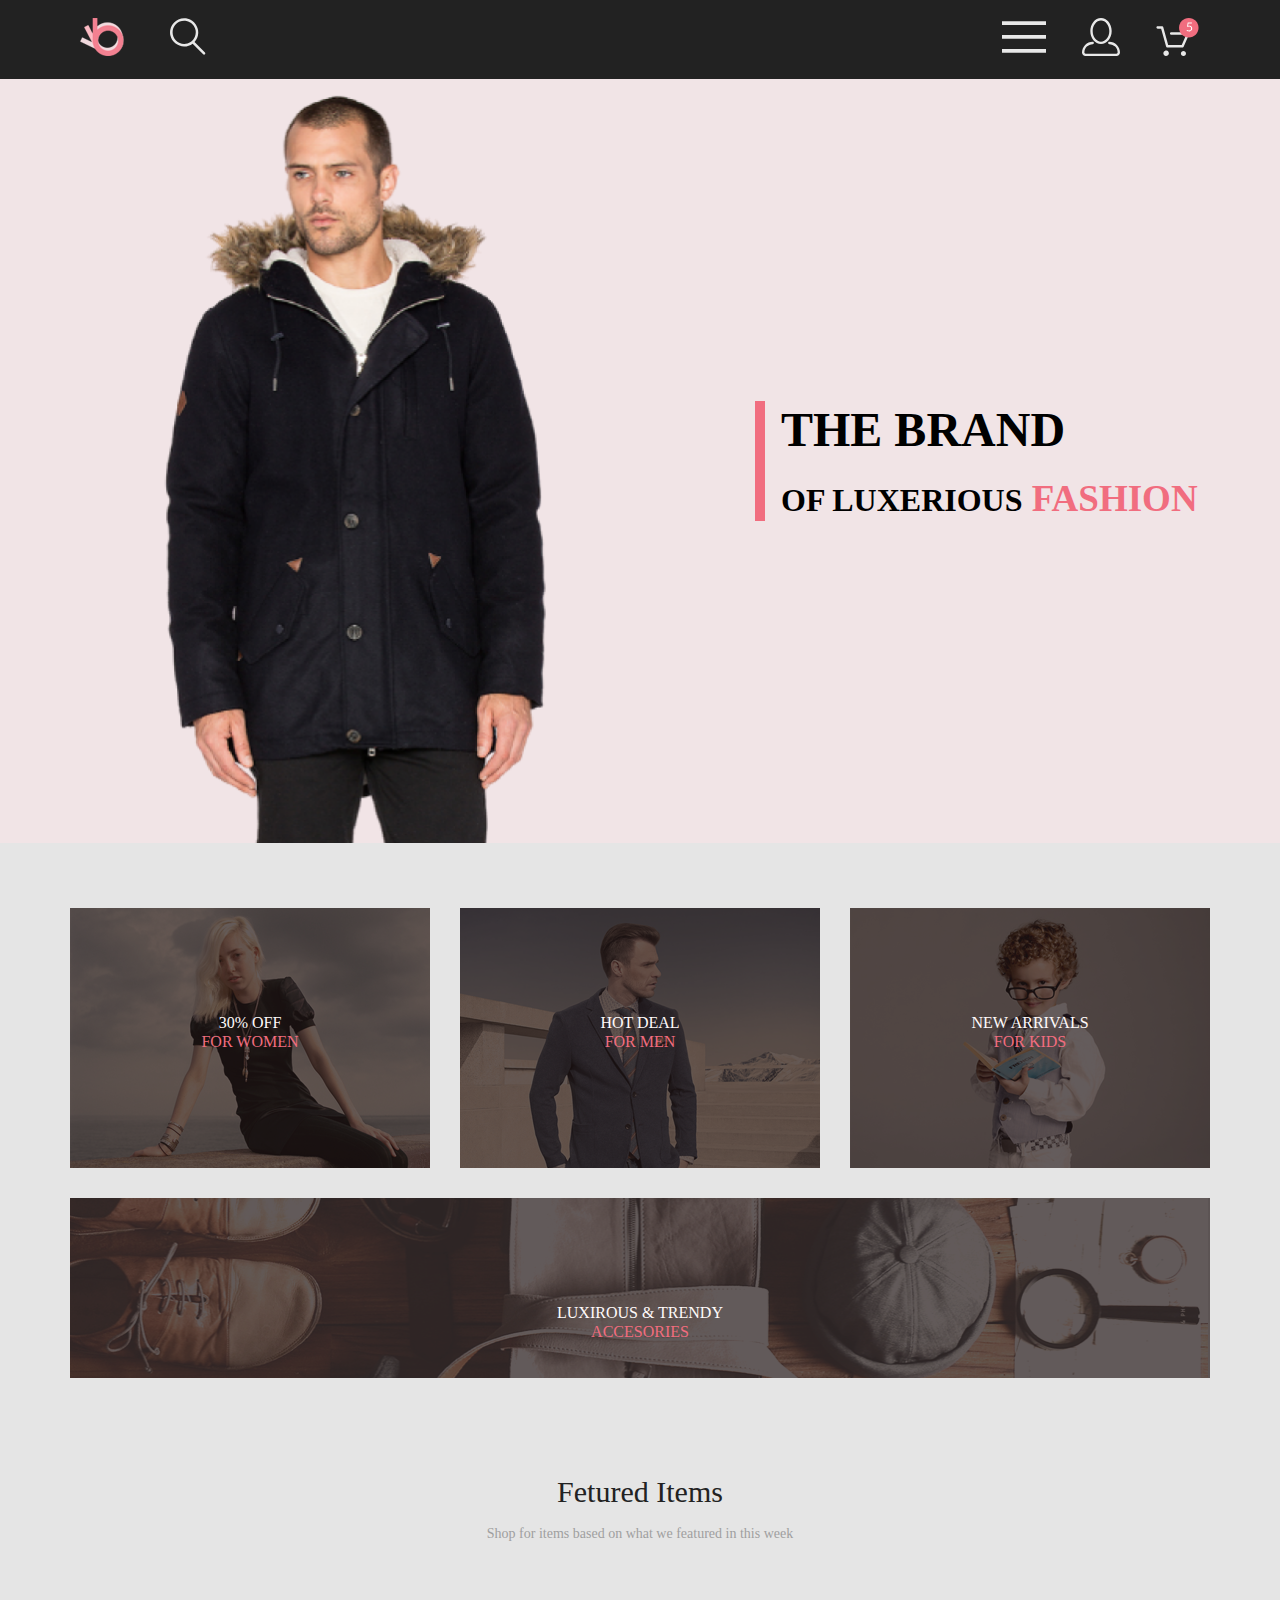
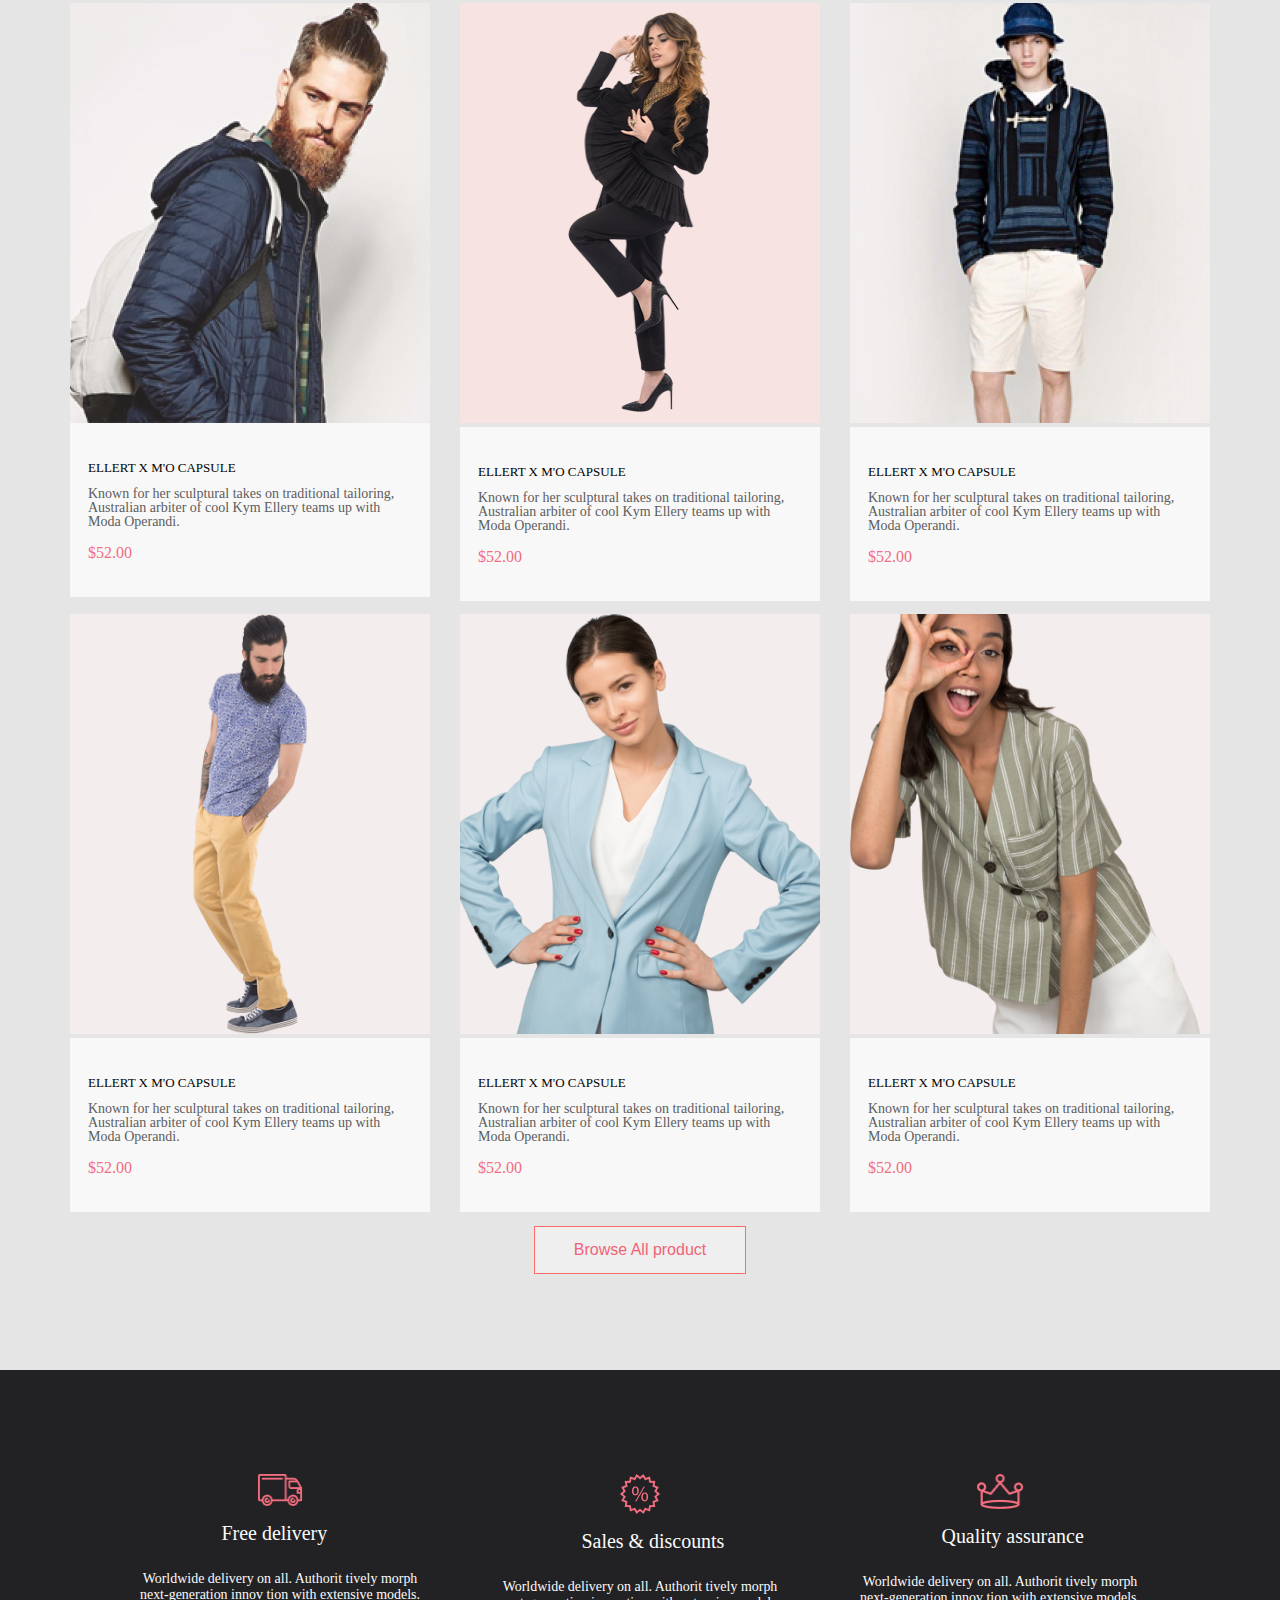
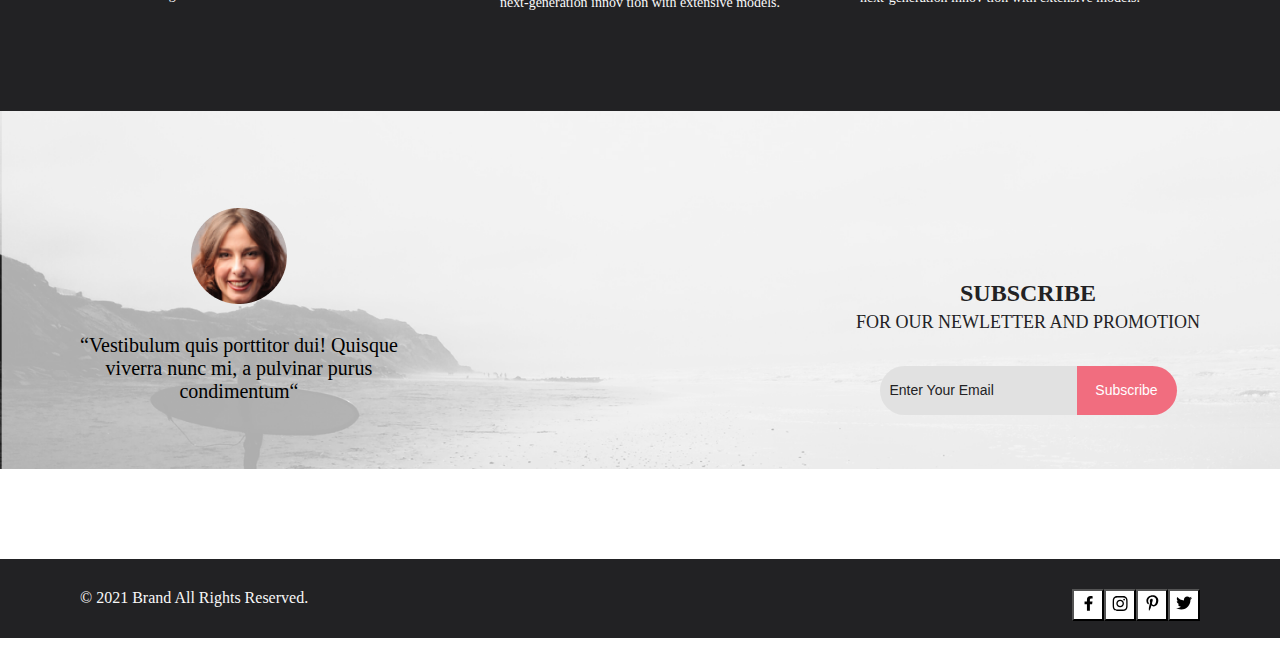
<file: index.html>
<!DOCTYPE html>
<html lang="en">

<head>
    <meta charset="UTF-8">
    <meta http-equiv="X-UA-Compatible" content="IE=edge">
    <meta name="viewport" content="width=device-width, initial-scale=1.0">
    <title>Shop</title>
    <link rel="preconnect" href="https://fonts.gstatic.com">
    <link href="https://fonts.googleapis.com/css2?family=Lato:wght@300;400;700;900&display=swap" rel="stylesheet">
    <link rel="stylesheet" href="style.css">

</head>

<body>
    <header>
        <div class="container">
            <div class="header_wrap">
                <div class="header_leftside">
                    <a class="top_logo" href="index.html"><img src="images/logo.svg" width="44" height="38"
                            alt=" logo"></a>
                    <div class="">
                        <a href="catalog.html"><img src="images/zoom_logo.svg" width="44" height="38" alt=" logo"></a>
                    </div>
                </div>
                <div class="header_rightside">
                    <div class="rightlogos">
                        <a href="catalog.html"><img src="images/Burger_logo.svg" width="44" height="38" alt=" logo"></a>
                    </div>
                    <div class="rightlogos">
                        <a href="Registration.html"><img src="images/shoulder_logo.svg" width="44" height="38"
                                alt=" logo"></a>
                    </div>
                    <div class="rightlogos">
                        <a href="cart.html"><img src="images/cart.svg" width="44" height="38" alt=" logo"></a>
                    </div>
                </div>
            </div>
        </div>
    </header>
    <section class="top">
        <div class="top_wrapper">
            <div class="text_wrapper">
                <h1 class="top_text">THE BRAND</h1><br>
                <h1 class="top_text_small">OF LUXERIOUS<span class="top_text_decor">&nbsp;FASHION</span></h1>
            </div>
            <div class="container_on_hover">
                <nav class="on_hover">
                    <img class="cross_posit" src="images/cross.svg" alt="close window"><br><br>
                    <div class="first_line">
                        <label class="menu_list">MENU</label>
                    </div>
                    <ul>
                        <li class="submenu_on_hover">MAN</li>
                        <p class="text_submenu"><a href=#>Accessories</a></p>
                        <p class="text_submenu"><a href=#>Bags</a></p>
                        <p class="text_submenu"><a href=#>Denim</a></p>
                        <p class="text_submenu"><a href=#>T-Shirts</a></p>

                    </ul>
                    <ul>
                        <li class="submenu_on_hover">WOMAN</li>
                        <p class="text_submenu"><a href=#>Accessories</a></p>
                        <p class="text_submenu"><a href=#>Jackets & Coats</a></p>
                        <p class="text_submenu"><a href=#>Polos</a></p>
                        <p class="text_submenu"><a href=#>T-Shirts</a></p>
                        <p class="text_submenu"><a href=#>Shirts</a></p>
                    </ul>
                    <ul>
                        <li class="submenu_on_hover">KIDS</li>
                        <p class="text_submenu"><a href=#>Accessories</a></p>
                        <p class="text_submenu"><a href=#>Jackets & Coats</a></p>
                        <p class="text_submenu"><a href=#>Polos</a></p>
                        <p class="text_submenu"><a href=#>T-Shirts</a></p>
                        <p class="text_submenu"><a href=#>Shirts</a></p>
                        <p class="text_submenu"><a href=#>Bags</a></p>
                    </ul>
                </nav>
            </div>

        </div>
    </section>
    <section class="deals">
        <div class="deals_wrap">
            <div class="block">
                <div class="woman">
                    <a class="links" href="catalog.html">
                        <h3 class="text_sale_woman">30% OFF<br><span class="text_sale_woman2">FOR WOMEN</span></h3>
                    </a>
                </div>
                <div class="man">
                    <a class="links" href="catalog.html">
                        <h3 class="text_sale_man">HOT DEAL<br><span class="text_sale_man2">FOR MEN</span></h3>
                    </a>
                </div>
                <div class="kids">
                    <a class="links" href="catalog.html">
                        <h3 class="text_sale_kids">NEW ARRIVALS<br><span class="text_sale_kids2">FOR KIDS</span></h3>
                    </a>
                </div>
            </div>
            <div class="acsessories">
                <a class="links" href="catalog.html">
                    <h3 class="text_sale_acsessories">LUXIROUS & TRENDY<br><span
                            class="text_sale_acsessories2">ACCESORIES</span></h3>
                </a>
            </div>
        </div>

    </section>
    <main class="product">
        <div class="product_wrapper">
            <a class="link_items" href="product.html">
                <h2 class="text_items">Fetured Items<br><span class="text_items_smaller">Shop for items based on what we
                        featured in this week</span></h2>
            </a>
            <div class="cards_conteiner">
                <article class="card">
                    <a href="cart.html">
                        <div class="card_picture"><img class="first" src="images/cards/card1.png" alt="card 1">
                            <img hidden class="second" src="images/cards/Hover.svg" width="360" height="420"
                                alt="add to cart">
                    </a>
            </div>
            <div class="card_text">
                <a class="link_goods" href="#">
                    <h2 class="name">ELLERT X M'O CAPSULE</h2>
                </a>
                <p class="descrip">Known for her sculptural takes on traditional tailoring, Australian
                    arbiter
                    of cool Kym Ellery teams up with Moda Operandi.</p>
                <h2 class="price">$52.00</h2>
            </div>
            </article>

            <article class="card">
                <a href="cart.html">
                    <div class="card_picture"><img class="first" src="images/cards/card2.png" alt="card 1">
                        <img hidden class="second" src="images/cards/Hover.svg" width="360" height="420"
                            alt="add to cart">
                </a>

                <div class="card_text">
                    <a class="link_goods" href="#">
                        <h2 class="name">ELLERT X M'O CAPSULE</h2>
                    </a>
                    <p class="descrip">Known for her sculptural takes on traditional tailoring, Australian arbiter
                        of cool Kym Ellery teams up with Moda Operandi.</p>
                    <h2 class="price">$52.00</h2>
                </div>
            </article>
            <article class="card">
                <a href="cart.html">
                    <div class="card_picture"><img class="first" src="images/cards/card3.png" alt="card 1">
                        <img hidden class="second" src="images/cards/Hover.svg" width="360" height="420"
                            alt="add to cart">
                </a>
                <div class="card_text">
                    <a class="link_goods" href="#">
                        <h2 class="name">ELLERT X M'O CAPSULE</h2>
                    </a>
                    <p class="descrip">Known for her sculptural takes on traditional tailoring, Australian arbiter
                        of cool Kym Ellery teams up with Moda Operandi.</p>
                    <h2 class="price">$52.00</h2>
                </div>
            </article>
            <article class="card">
                <a href="cart.html">
                    <div class="card_picture"><img class="first" src="images/cards/card4.png" alt="card 1">
                        <img hidden class="second" src="images/cards/Hover.svg" width="360" height="420"
                            alt="add to cart">
                </a>
                <div class="card_text">
                    <a class="link_goods" href="#">
                        <h2 class="name">ELLERT X M'O CAPSULE</h2>
                    </a>
                    <p class="descrip">Known for her sculptural takes on traditional tailoring, Australian arbiter
                        of cool Kym Ellery teams up with Moda Operandi.</p>
                    <h2 class="price">$52.00</h2>
                </div>
            </article>
            <article class="card">
                <a href="cart.html">
                    <div class="card_picture"><img class="first" src="images/cards/card5.png" alt="card 1">
                        <img hidden class="second" src="images/cards/Hover.svg" width="360" height="420"
                            alt="add to cart">
                </a>
                <div class="card_text">
                    <a class="link_goods" href="#">
                        <h2 class="name">ELLERT X M'O CAPSULE</h2>
                    </a>
                    <p class="descrip">Known for her sculptural takes on traditional tailoring, Australian arbiter
                        of cool Kym Ellery teams up with Moda Operandi.</p>
                    <h2 class="price">$52.00</h2>
                </div>
            </article>
            <article class="card">
                <a href="cart.html">
                    <div class="card_picture"><img class="first" src="images/cards/card6.png" alt="card 1">
                        <img hidden class="second" src="images/cards/Hover.svg" width="360" height="420"
                            alt="add to cart">
                </a>
                <div class="card_text">
                    <a class="link_goods" href="#">
                        <h2 class="name">ELLERT X M'O CAPSULE</h2>
                    </a>
                    <p class="descrip">Known for her sculptural takes on traditional tailoring, Australian arbiter
                        of cool Kym Ellery teams up with Moda Operandi.</p>
                    <h2 class="price">$52.00</h2>
                </div>
            </article>
        </div>
        </div>
        <a class="link_moregoods" href="#">
            <p class="button_position">
                <button class="browse">Browse All product</button>
            </p>
        </a>
        </div>
    </main>
    <footer>
        <section class="advantages">
            <div class="advantages_wrapper">
                <img class="advantages_img" src="images/footer/delivery.png" alt="delivery" width="45" height="32">
                <h3 class="advantages_header">Free delivery</h3>
                <p class="advantages_text">Worldwide delivery on all. Authorit tively morph<br> next-generation innov
                    tion
                    with extensive models.</p>
            </div>
            <div class="advantages_wrapper">
                <img class="advantages_img" src="images/footer/discounts.png" alt="discounts" width="40" height="40">
                <h3 class="advantages_header">Sales & discounts</h3>
                <p class="advantages_text">Worldwide delivery on all. Authorit tively morph<br> next-generation innov
                    tion with extensive models.</p>
            </div>
            <div class="advantages_wrapper">
                <img class="advantages_img" src="images/footer/quality.png" alt="quality" width="47" height="35">
                <h3 class="advantages_header">Quality assurance</h3>
                <p class="advantages_text">Worldwide delivery on all. Authorit tively morph<br> next-generation innov
                    tion
                    with extensive models.</p>
            </div>
        </section>
        <section class="contacts">
            <div class="container">
                <div class="section_container">
                    <div class="contacts_container">
                        <img class="about_us" src="images/footer/image_form.png" alt="face">
                        <p class="text_about">“Vestibulum quis porttitor dui! Quisque<br> viverra nunc mi, a pulvinar
                            purus<br>
                            condimentum“
                        </p>
                    </div>
                    <div class="subscribe_container">
                        <h1 class="text_subscribe">SUBSCRIBE<br>
                            <span class="text_ed">FOR OUR NEWLETTER AND PROMOTION</span>
                        </h1>
                        <div class="subscribe_style">
                            <input class="enter_email" placeholder="Enter Your Email" type="email">
                            <button class="subscribe">Subscribe</button>
                        </div>
                        </form>
                    </div>
                </div>
            </div>
        </section>
        <section class="footer_bottom">
            <div class="container">
                <h3 class="copywrite">
                    &copy; 2021 Brand All Rights Reserved.
                </h3>
                <div class="socials">
                    <button class="btn_socials"><a href="#"><svg class="facebook" width="9" height="15"
                                viewBox="0 0 9 15" fill="black" xmlns="http://www.w3.org/2000/svg">
                                <path
                                    d="M8.08836 8.28L8.50686 5.61602H5.89022V3.88729C5.89022 3.15847 6.25574 2.44806 7.42765 2.44806H8.61722V0.179975C8.61722 0.179975 7.53772 0 6.50561 0C4.35073 0 2.9422 1.27593 2.9422 3.5857V5.61602H0.546875V8.28H2.9422V14.72H5.89022V8.28H8.08836Z" />
                            </svg></a></button>
                    <button class="btn_socials"><a href="#"><svg class="insta" width="16" height="15"
                                viewBox="0 0 16 15" fill="black" xmlns="http://www.w3.org/2000/svg">
                                <path
                                    d="M8.13897 3.68159C6.02383 3.68159 4.31774 5.38491 4.31774 7.49663C4.31774 9.60835 6.02383 11.3117 8.13897 11.3117C10.2541 11.3117 11.9602 9.60835 11.9602 7.49663C11.9602 5.38491 10.2541 3.68159 8.13897 3.68159ZM8.13897 9.9769C6.77211 9.9769 5.65467 8.8646 5.65467 7.49663C5.65467 6.12866 6.76878 5.01636 8.13897 5.01636C9.50915 5.01636 10.6233 6.12866 10.6233 7.49663C10.6233 8.8646 9.50583 9.9769 8.13897 9.9769ZM13.0078 3.52554C13.0078 4.02026 12.6087 4.41538 12.1165 4.41538C11.621 4.41538 11.2252 4.01694 11.2252 3.52554C11.2252 3.03413 11.6243 2.63569 12.1165 2.63569C12.6087 2.63569 13.0078 3.03413 13.0078 3.52554ZM15.5386 4.42866C15.4821 3.23667 15.2094 2.18081 14.3347 1.31089C13.4634 0.440967 12.4058 0.168701 11.2119 0.108936C9.9814 0.039209 6.29321 0.039209 5.0627 0.108936C3.8721 0.165381 2.81453 0.437646 1.93987 1.30757C1.06522 2.17749 0.795836 3.23335 0.735973 4.42534C0.666134 5.65386 0.666134 9.33608 0.735973 10.5646C0.79251 11.7566 1.06522 12.8124 1.93987 13.6824C2.81453 14.5523 3.86878 14.8246 5.0627 14.8843C6.29321 14.9541 9.9814 14.9541 11.2119 14.8843C12.4058 14.8279 13.4634 14.5556 14.3347 13.6824C15.2061 12.8124 15.4788 11.7566 15.5386 10.5646C15.6085 9.33608 15.6085 5.65718 15.5386 4.42866ZM13.949 11.8828C13.6895 12.5335 13.1874 13.0349 12.5322 13.2972C11.5511 13.6857 9.22314 13.596 8.13897 13.596C7.05479 13.596 4.72348 13.6824 3.74573 13.2972C3.09389 13.0382 2.59171 12.5369 2.32898 11.8828C1.93987 10.9033 2.02967 8.57905 2.02967 7.49663C2.02967 6.41421 1.9432 4.08667 2.32898 3.1105C2.58838 2.45972 3.09056 1.95835 3.74573 1.69604C4.7268 1.30757 7.05479 1.39722 8.13897 1.39722C9.22314 1.39722 11.5545 1.31089 12.5322 1.69604C13.184 1.95503 13.6862 2.4564 13.949 3.1105C14.3381 4.08999 14.2483 6.41421 14.2483 7.49663C14.2483 8.57905 14.3381 10.9066 13.949 11.8828Z" />
                            </svg></a></button>
                    <button class="btn_socials"><a href="#"><svg class="pint" width="13" height="16" viewBox="0 0 13 16"
                                fill="black" xmlns="http://www.w3.org/2000/svg">
                                <path
                                    d="M6.74008 0.203125C3.55539 0.203125 0.407959 2.34063 0.407959 5.8C0.407959 8 1.63713 9.25 2.38209 9.25C2.68938 9.25 2.86631 8.3875 2.86631 8.14375C2.86631 7.85313 2.13067 7.23438 2.13067 6.025C2.13067 3.5125 4.0303 1.73125 6.48865 1.73125C8.60246 1.73125 10.1669 2.94062 10.1669 5.1625C10.1669 6.82187 9.50572 9.93437 7.36398 9.93437C6.59109 9.93437 5.92994 9.37187 5.92994 8.56563C5.92994 7.38438 6.74939 6.24062 6.74939 5.02187C6.74939 2.95312 3.83475 3.32812 3.83475 5.82812C3.83475 6.35313 3.89994 6.93437 4.13273 7.4125C3.70439 9.26875 2.82906 12.0344 2.82906 13.9469C2.82906 14.5375 2.91287 15.1188 2.96874 15.7094C3.07428 15.8281 3.02151 15.8156 3.18292 15.7563C4.74732 13.6 4.69145 13.1781 5.39916 10.3562C5.78095 11.0875 6.76801 11.4812 7.55022 11.4812C10.8466 11.4812 12.3272 8.24688 12.3272 5.33125C12.3272 2.22813 9.66403 0.203125 6.74008 0.203125Z" />
                            </svg>
                        </a></button>
                    <button class="btn_socials"> <a href="#"><svg class="twit" width="17" height="14"
                                viewBox="0 0 17 14" fill="black" xmlns="http://www.w3.org/2000/svg">
                                <path
                                    d="M14.4179 3.74107C14.428 3.88319 14.428 4.02535 14.428 4.16747C14.428 8.50247 11.1507 13.4974 5.16084 13.4974C3.31546 13.4974 1.6012 12.9593 0.15918 12.0253C0.421373 12.0558 0.673447 12.0659 0.945728 12.0659C2.46839 12.0659 3.87008 11.5482 4.98941 10.6649C3.55748 10.6345 2.35748 9.69032 1.94403 8.39081C2.14573 8.42125 2.34739 8.44156 2.55918 8.44156C2.8516 8.44156 3.14406 8.40094 3.41631 8.32991C1.92388 8.02531 0.804528 6.70553 0.804528 5.11163V5.07103C1.23812 5.31469 1.74236 5.46697 2.27678 5.48725C1.39947 4.89841 0.824704 3.89335 0.824704 2.75628C0.824704 2.14716 0.986018 1.58878 1.26839 1.10147C2.87175 3.09131 5.28183 4.39078 7.98431 4.53294C7.9339 4.28928 7.90364 4.0355 7.90364 3.78169C7.90364 1.97457 9.35574 0.502502 11.1608 0.502502C12.0986 0.502502 12.9456 0.89844 13.5406 1.53803C14.2767 1.39591 14.9826 1.12178 15.6078 0.746159C15.3658 1.5076 14.8515 2.14719 14.1759 2.55325C14.8313 2.48222 15.4666 2.29944 16.0515 2.04566C15.6079 2.69538 15.0532 3.27403 14.4179 3.74107Z" />
                            </svg></a></button>
                </div>
            </div>

        </section>
    </footer>
</body>

</html>
</file>
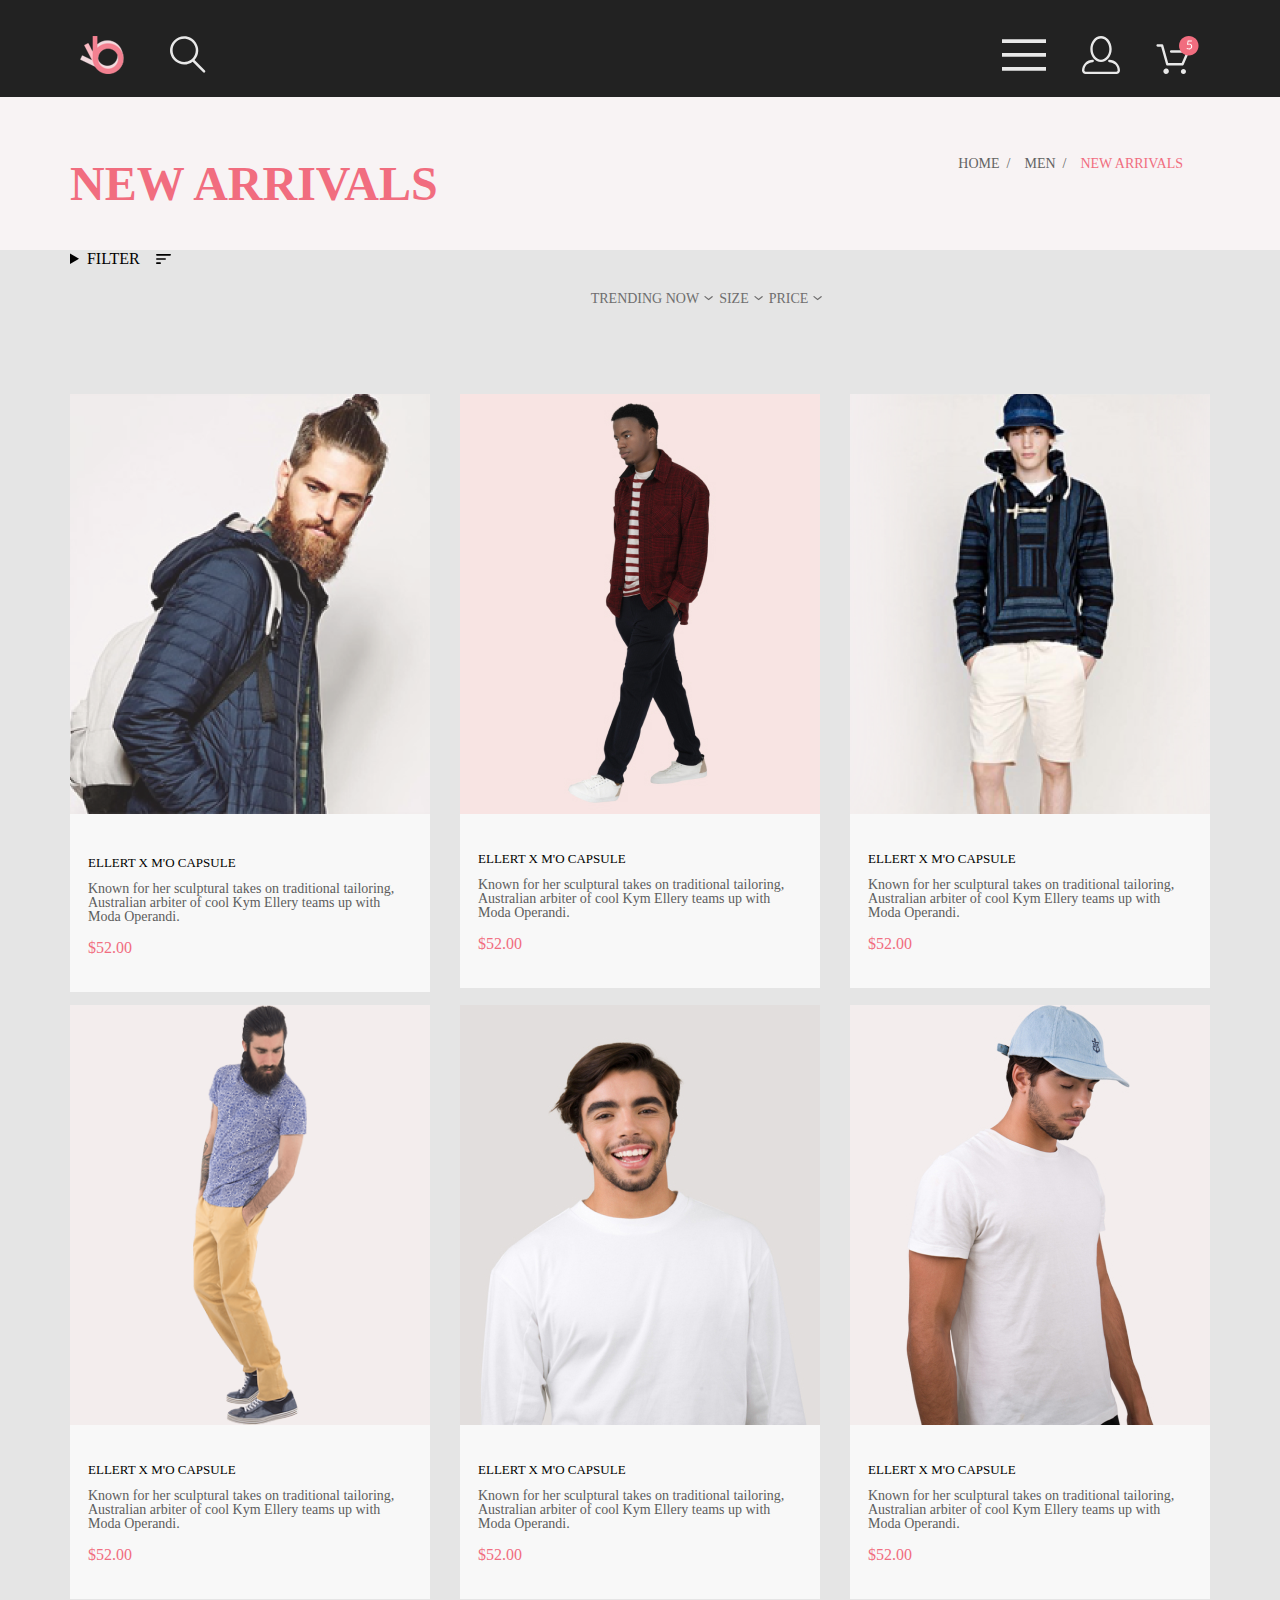
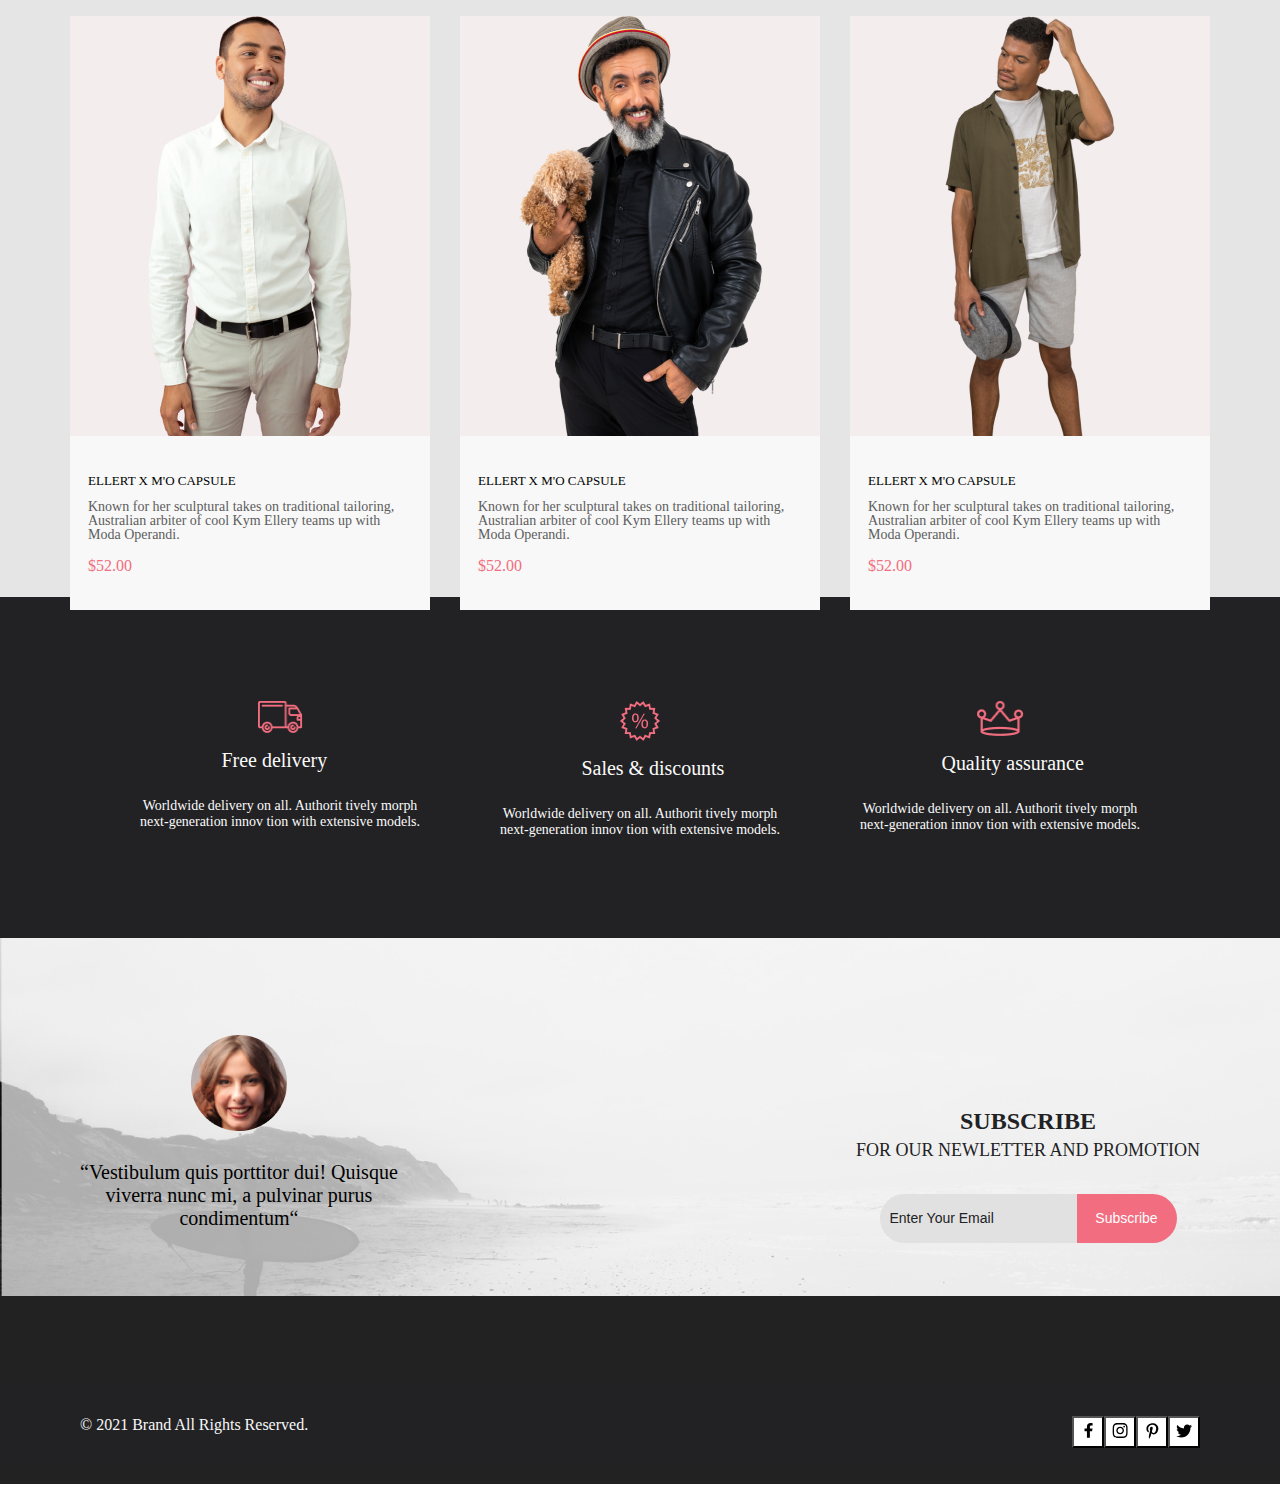
<file: catalog.html>
<!DOCTYPE html>
<html lang="en">

<head>
    <meta charset="UTF-8">
    <meta http-equiv="X-UA-Compatible" content="IE=edge">
    <meta name="viewport" content="width=device-width, initial-scale=1.0">
    <title>Catalogue</title>
    <link rel="preconnect" href="https://fonts.gstatic.com">
    <link href="https://fonts.googleapis.com/css2?family=Lato:wght@300;400;700;900&display=swap" rel="stylesheet">
    <link rel="stylesheet" href="style.css">
</head>

<body>
    <header>
        <header>
            <div class="container">
                <div class="header_wrap">
                    <div class="header_leftside">
                        <a class="top_logo" href="index.html"><img src="images/logo.svg" width="44" height="38"
                                alt=" logo"></a>
                        <div class="">
                            <a href="catalog.html"><img src="images/zoom_logo.svg" width="44" height="38"
                                    alt=" logo"></a>
                        </div>
                    </div>
                    <div class="header_rightside">
                        <div class="rightlogos">
                            <a href="catalog.html"><img src="images/Burger_logo.svg" width="44" height="38"
                                    alt=" logo"></a>
                        </div>
                        <div class="rightlogos">
                            <a href="Registration.html"><img src="images/shoulder_logo.svg" width="44" height="38"
                                    alt=" logo"></a>
                        </div>
                        <div class="rightlogos">
                            <a href="cart.html"><img src="images/cart.svg" width="44" height="38" alt=" logo"></a>
                        </div>
                    </div>
                </div>
            </div>
        </header>
        <section class="new_arrivals">
            <div class="new_arrivals_container">
                <a class="new_arrivals_link" href="#">
                    <h1>NEW ARRIVALS</h1>
                </a>
                <h1 class="header"><a href="index.html">&nbsp;&nbsp;HOME&nbsp;&nbsp;/&nbsp;&nbsp;</a><a
                        href="#">&nbsp;&nbsp;MEN&nbsp;&nbsp;/&nbsp;&nbsp;</a><a class="new_red" href="#">&nbsp;&nbsp;NEW
                        ARRIVALS&nbsp;&nbsp;</a>
                </h1>
                </a>
            </div>
        </section>
        <main class="goods">
            <div class="goods_conteiner">
                <div class="filt_container">
                    <details>
                        <summary class="filter_style">FILTER&nbsp;&nbsp;&nbsp; <svg width="15" height="10"
                                viewBox="0 0 15 10" fill="black" xmlns="http://www.w3.org/2000/svg">
                                <path
                                    d="M0.833333 10H4.16667C4.625 10 5 9.625 5 9.16667C5 8.70833 4.625 8.33333 4.16667 8.33333H0.833333C0.375 8.33333 0 8.70833 0 9.16667C0 9.625 0.375 10 0.833333 10ZM0 0.833333C0 1.29167 0.375 1.66667 0.833333 1.66667H14.1667C14.625 1.66667 15 1.29167 15 0.833333C15 0.375 14.625 0 14.1667 0H0.833333C0.375 0 0 0.375 0 0.833333ZM0.833333 5.83333H9.16667C9.625 5.83333 10 5.45833 10 5C10 4.54167 9.625 4.16667 9.16667 4.16667H0.833333C0.375 4.16667 0 4.54167 0 5C0 5.45833 0.375 5.83333 0.833333 5.83333Z" />
                            </svg></summary>

                        <details>
                            <summary class="filter_style__red">CATEGORY</summary>
                            <p class="filter_style__gray">Accessories</p>
                            <p class="filter_style__gray">Bags</p>
                            <p class="filter_style__gray">Denim</p>
                            <p class="filter_style__gray">Hoodies & Sweaters</p>
                            <p class="filter_style__gray">Jackets & Coats</p>
                            <p class="filter_style__gray">Polos</p>
                            <p class="filter_style__gray">Shirts</p>
                            <p class="filter_style__gray">Shoes</p>
                            <p class="filter_style__gray">Sweaters & Knits</p>
                            <p class="filter_style__gray">T-Shirts</p>
                            <p class="filter_style__gray">Tanks</p>
                        </details><br>
                        <details>
                            <summary class="filter_style__red">BRAND</summary>
                            <p class="filter_style__gray">Accessories</p>
                            <p class="filter_style__gray">Bags</p>
                            <p class="filter_style__gray">Denim</p>
                            <p class="filter_style__gray">Hoodies & Sweaters</p>
                            <p class="filter_style__gray">Jackets & Coats</p>
                            <p class="filter_style__gray">Polos</p>
                            <p class="filter_style__gray">Shirts</p>
                            <p class="filter_style__gray">Shoes</p>
                            <p class="filter_style__gray">Sweaters & Knits</p>
                            <p class="filter_style__gray">T-Shirts</p>
                            <p class="filter_style__gray">Tanks</p>
                        </details><br>
                        <details>
                            <summary class="filter_style__red">DESIGNER</summary>
                            <p class="filter_style__gray">Accessories</p>
                            <p class="filter_style__gray">Bags</p>
                            <p class="filter_style__gray">Denim</p>
                            <p class="filter_style__gray">Hoodies & Sweaters</p>
                            <p class="filter_style__gray">Jackets & Coats</p>
                            <p class="filter_style__gray">Polos</p>
                            <p class="filter_style__gray">Shirts</p>
                            <p class="filter_style__gray">Shoes</p>
                            <p class="filter_style__gray">Sweaters & Knits</p>
                            <p class="filter_style__gray">T-Shirts</p>
                            <p class="filter_style__gray">Tanks</p>
                        </details>
                    </details>
                </div>
                <div class="tools">
                    <div class="search_tool_wrapper">
                        <form class="placement_search_tool" action="#">
                            <fieldset class="search_tool_size">
                                <div class="search_container">
                                    <legend class="search_text">TRENDING NOW</legend>
                                    <img class="arrow_logo" src="images/arrow_logo.svg" width="20" height="10"
                                        alt="Arrow Logo">
                                </div>
                            </fieldset>
                        </form>
                    </div>
                    <div class="search_size_wrapper">
                        <form class="placement_size_tool" action="#">
                            <fieldset class="search_tool_size">
                                <div class="search_container">
                                    <legend class="search_text">SIZE</legend>
                                    <img class="arrow_logo" src="images/arrow_logo.svg" width="20" height="10"
                                        alt="Arrow Logo">
                                </div>

                            </fieldset>
                        </form>
                    </div>
                    <div class="search_size_wrapper">
                        <form class="placement_size_tool" action="#">
                            <fieldset class="search_tool_size">
                                <div class="search_container">
                                    <legend class="search_text">PRICE</legend>
                                    <img class="arrow_logo" src="images/arrow_logo.svg" width="20" height="10"
                                        alt="Arrow Logo">
                                </div>

                            </fieldset>
                        </form>
                    </div>
                </div>
                <div class="cards_conteiner">
                    <article class="card">
                        <div class="card1_picture"><img src="images/cards/card1.png" alt="card 1"></div>
                        <div class="card_text">
                            <a class="link_goods" href="#">
                                <h2 class="name">ELLERT X M'O CAPSULE</h2>
                            </a>
                            <p class="descrip">Known for her sculptural takes on traditional tailoring, Australian
                                arbiter
                                of cool Kym Ellery teams up with Moda Operandi.</p>
                            <h2 class="price">$52.00</h2>
                        </div>
                    </article>
                    <article class="card">
                        <div class="card_picture"><img src="images/cards/card_1 row_2 column.jpg" alt="card 2"></div>
                        <div class="card_text">
                            <a class="link_goods" href="#">
                                <h2 class="name">ELLERT X M'O CAPSULE</h2>
                            </a>
                            <p class="descrip">Known for her sculptural takes on traditional tailoring, Australian
                                arbiter
                                of cool Kym Ellery teams up with Moda Operandi.</p>
                            <h2 class="price">$52.00</h2>
                        </div>
                    </article>
                    <article class="card">
                        <div class="card_picture"><img src="images/cards/card3.png" alt="card 3"></div>
                        <div class="card_text">
                            <a class="link_goods" href="#">
                                <h2 class="name">ELLERT X M'O CAPSULE</h2>
                            </a>
                            <p class="descrip">Known for her sculptural takes on traditional tailoring, Australian
                                arbiter
                                of cool Kym Ellery teams up with Moda Operandi.</p>
                            <h2 class="price">$52.00</h2>
                        </div>
                    </article>
                    <article class="card">
                        <div class="card_picture"><img src="images/cards/card4.png" alt="card 4"></div>
                        <div class="card_text">
                            <a class="link_goods" href="#">
                                <h2 class="name">ELLERT X M'O CAPSULE</h2>
                            </a>
                            <p class="descrip">Known for her sculptural takes on traditional tailoring, Australian
                                arbiter
                                of cool Kym Ellery teams up with Moda Operandi.</p>
                            <h2 class="price">$52.00</h2>
                        </div>
                    </article>
                    <article class="card">
                        <div class="card_picture"><img src="images/cards/card_2row_middle.jpg" alt="card 5"></div>
                        <div class="card_text">
                            <a class="link_goods" href="#">
                                <h2 class="name">ELLERT X M'O CAPSULE</h2>
                            </a>
                            <p class="descrip">Known for her sculptural takes on traditional tailoring, Australian
                                arbiter
                                of cool Kym Ellery teams up with Moda Operandi.</p>
                            <h2 class="price">$52.00</h2>
                        </div>
                    </article>
                    <article class="card">
                        <div class="card_picture"><img src="images/cards/card_2row_3 column.jpg" alt="card 6"></div>
                        <div class="card_text">
                            <a class="link_goods" href="#">
                                <h2 class="name">ELLERT X M'O CAPSULE</h2>
                            </a>
                            <p class="descrip">Known for her sculptural takes on traditional tailoring, Australian
                                arbiter
                                of cool Kym Ellery teams up with Moda Operandi.</p>
                            <h2 class="price">$52.00</h2>
                        </div>
                    </article>
                    <article class="card">
                        <div class="card_picture"><img src="images/cards/card_3row_1 column.jpg" alt="card 7"></div>
                        <div class="card_text">
                            <a class="link_goods" href="#">
                                <h2 class="name">ELLERT X M'O CAPSULE</h2>
                            </a>
                            <p class="descrip">Known for her sculptural takes on traditional tailoring, Australian
                                arbiter
                                of cool Kym Ellery teams up with Moda Operandi.</p>
                            <h2 class="price">$52.00</h2>
                        </div>
                    </article>
                    <article class="card">
                        <div class="card_picture"><img src="images/cards/card_3row_2 column.jpg" alt="card 8"></div>
                        <div class="card_text">
                            <a class="link_goods" href="#">
                                <h2 class="name">ELLERT X M'O CAPSULE</h2>
                            </a>
                            <p class="descrip">Known for her sculptural takes on traditional tailoring, Australian
                                arbiter
                                of cool Kym Ellery teams up with Moda Operandi.</p>
                            <h2 class="price">$52.00</h2>
                        </div>
                    </article>
                    <article class="card">
                        <div class="card_picture"><img src="images/cards/card_3row_last.jpg" alt="card last"></div>
                        <div class="card_text">
                            <a class="link_goods" href="#">
                                <h2 class="name">ELLERT X M'O CAPSULE</h2>
                            </a>
                            <p class="descrip">Known for her sculptural takes on traditional tailoring, Australian
                                arbiter
                                of cool Kym Ellery teams up with Moda Operandi.</p>
                            <h2 class="price">$52.00</h2>
                        </div>
                    </article>
                </div>

        </main>
        <footer>
            <section class="advantages">
                <div class="advantages_wrapper">
                    <img class="advantages_img" src="images/footer/delivery.png" alt="delivery" width="45" height="32">
                    <h3 class="advantages_header">Free delivery</h3>
                    <p class="advantages_text">Worldwide delivery on all. Authorit tively morph<br> next-generation
                        innov
                        tion
                        with extensive models.</p>
                </div>
                <div class="advantages_wrapper">
                    <img class="advantages_img" src="images/footer/discounts.png" alt="discounts" width="40"
                        height="40">
                    <h3 class="advantages_header">Sales & discounts</h3>
                    <p class="advantages_text">Worldwide delivery on all. Authorit tively morph<br> next-generation
                        innov
                        tion with extensive models.</p>
                </div>
                <div class="advantages_wrapper">
                    <img class="advantages_img" src="images/footer/quality.png" alt="quality" width="47" height="35">
                    <h3 class="advantages_header">Quality assurance</h3>
                    <p class="advantages_text">Worldwide delivery on all. Authorit tively morph<br> next-generation
                        innov
                        tion
                        with extensive models.</p>
                </div>
            </section>
            <section class="contacts">
                <div class="container">
                    <div class="section_container">
                        <div class="contacts_container">
                            <img class="about_us" src="images/footer/image_form.png" alt="face">
                            <p class="text_about">“Vestibulum quis porttitor dui! Quisque<br> viverra nunc mi, a
                                pulvinar
                                purus<br>
                                condimentum“
                            </p>
                        </div>
                        <div class="subscribe_container">
                            <h1 class="text_subscribe">SUBSCRIBE<br>
                                <span class="text_ed">FOR OUR NEWLETTER AND PROMOTION</span>
                            </h1>
                            <div class="subscribe_style">
                                <input class="enter_email" placeholder="Enter Your Email" type="email">
                                <button class="subscribe">Subscribe</button>
                            </div>
                            </form>
                        </div>
                    </div>
                </div>
            </section>
            <section class="footer_bottom">
                <div class="container">
                    <h3 class="copywrite">
                        &copy; 2021 Brand All Rights Reserved.
                    </h3>
                    <div class="socials">
                        <button class="btn_socials"><a href="#"><svg class="facebook" width="9" height="15"
                                    viewBox="0 0 9 15" fill="black" xmlns="http://www.w3.org/2000/svg">
                                    <path
                                        d="M8.08836 8.28L8.50686 5.61602H5.89022V3.88729C5.89022 3.15847 6.25574 2.44806 7.42765 2.44806H8.61722V0.179975C8.61722 0.179975 7.53772 0 6.50561 0C4.35073 0 2.9422 1.27593 2.9422 3.5857V5.61602H0.546875V8.28H2.9422V14.72H5.89022V8.28H8.08836Z" />
                                </svg></a></button>
                        <button class="btn_socials"><a href="#"><svg class="insta" width="16" height="15"
                                    viewBox="0 0 16 15" fill="black" xmlns="http://www.w3.org/2000/svg">
                                    <path
                                        d="M8.13897 3.68159C6.02383 3.68159 4.31774 5.38491 4.31774 7.49663C4.31774 9.60835 6.02383 11.3117 8.13897 11.3117C10.2541 11.3117 11.9602 9.60835 11.9602 7.49663C11.9602 5.38491 10.2541 3.68159 8.13897 3.68159ZM8.13897 9.9769C6.77211 9.9769 5.65467 8.8646 5.65467 7.49663C5.65467 6.12866 6.76878 5.01636 8.13897 5.01636C9.50915 5.01636 10.6233 6.12866 10.6233 7.49663C10.6233 8.8646 9.50583 9.9769 8.13897 9.9769ZM13.0078 3.52554C13.0078 4.02026 12.6087 4.41538 12.1165 4.41538C11.621 4.41538 11.2252 4.01694 11.2252 3.52554C11.2252 3.03413 11.6243 2.63569 12.1165 2.63569C12.6087 2.63569 13.0078 3.03413 13.0078 3.52554ZM15.5386 4.42866C15.4821 3.23667 15.2094 2.18081 14.3347 1.31089C13.4634 0.440967 12.4058 0.168701 11.2119 0.108936C9.9814 0.039209 6.29321 0.039209 5.0627 0.108936C3.8721 0.165381 2.81453 0.437646 1.93987 1.30757C1.06522 2.17749 0.795836 3.23335 0.735973 4.42534C0.666134 5.65386 0.666134 9.33608 0.735973 10.5646C0.79251 11.7566 1.06522 12.8124 1.93987 13.6824C2.81453 14.5523 3.86878 14.8246 5.0627 14.8843C6.29321 14.9541 9.9814 14.9541 11.2119 14.8843C12.4058 14.8279 13.4634 14.5556 14.3347 13.6824C15.2061 12.8124 15.4788 11.7566 15.5386 10.5646C15.6085 9.33608 15.6085 5.65718 15.5386 4.42866ZM13.949 11.8828C13.6895 12.5335 13.1874 13.0349 12.5322 13.2972C11.5511 13.6857 9.22314 13.596 8.13897 13.596C7.05479 13.596 4.72348 13.6824 3.74573 13.2972C3.09389 13.0382 2.59171 12.5369 2.32898 11.8828C1.93987 10.9033 2.02967 8.57905 2.02967 7.49663C2.02967 6.41421 1.9432 4.08667 2.32898 3.1105C2.58838 2.45972 3.09056 1.95835 3.74573 1.69604C4.7268 1.30757 7.05479 1.39722 8.13897 1.39722C9.22314 1.39722 11.5545 1.31089 12.5322 1.69604C13.184 1.95503 13.6862 2.4564 13.949 3.1105C14.3381 4.08999 14.2483 6.41421 14.2483 7.49663C14.2483 8.57905 14.3381 10.9066 13.949 11.8828Z" />
                                </svg></a></button>
                        <button class="btn_socials"><a href="#"><svg class="pint" width="13" height="16"
                                    viewBox="0 0 13 16" fill="black" xmlns="http://www.w3.org/2000/svg">
                                    <path
                                        d="M6.74008 0.203125C3.55539 0.203125 0.407959 2.34063 0.407959 5.8C0.407959 8 1.63713 9.25 2.38209 9.25C2.68938 9.25 2.86631 8.3875 2.86631 8.14375C2.86631 7.85313 2.13067 7.23438 2.13067 6.025C2.13067 3.5125 4.0303 1.73125 6.48865 1.73125C8.60246 1.73125 10.1669 2.94062 10.1669 5.1625C10.1669 6.82187 9.50572 9.93437 7.36398 9.93437C6.59109 9.93437 5.92994 9.37187 5.92994 8.56563C5.92994 7.38438 6.74939 6.24062 6.74939 5.02187C6.74939 2.95312 3.83475 3.32812 3.83475 5.82812C3.83475 6.35313 3.89994 6.93437 4.13273 7.4125C3.70439 9.26875 2.82906 12.0344 2.82906 13.9469C2.82906 14.5375 2.91287 15.1188 2.96874 15.7094C3.07428 15.8281 3.02151 15.8156 3.18292 15.7563C4.74732 13.6 4.69145 13.1781 5.39916 10.3562C5.78095 11.0875 6.76801 11.4812 7.55022 11.4812C10.8466 11.4812 12.3272 8.24688 12.3272 5.33125C12.3272 2.22813 9.66403 0.203125 6.74008 0.203125Z" />
                                </svg>
                            </a></button>
                        <button class="btn_socials"> <a href="#"><svg class="twit" width="17" height="14"
                                    viewBox="0 0 17 14" fill="black" xmlns="http://www.w3.org/2000/svg">
                                    <path
                                        d="M14.4179 3.74107C14.428 3.88319 14.428 4.02535 14.428 4.16747C14.428 8.50247 11.1507 13.4974 5.16084 13.4974C3.31546 13.4974 1.6012 12.9593 0.15918 12.0253C0.421373 12.0558 0.673447 12.0659 0.945728 12.0659C2.46839 12.0659 3.87008 11.5482 4.98941 10.6649C3.55748 10.6345 2.35748 9.69032 1.94403 8.39081C2.14573 8.42125 2.34739 8.44156 2.55918 8.44156C2.8516 8.44156 3.14406 8.40094 3.41631 8.32991C1.92388 8.02531 0.804528 6.70553 0.804528 5.11163V5.07103C1.23812 5.31469 1.74236 5.46697 2.27678 5.48725C1.39947 4.89841 0.824704 3.89335 0.824704 2.75628C0.824704 2.14716 0.986018 1.58878 1.26839 1.10147C2.87175 3.09131 5.28183 4.39078 7.98431 4.53294C7.9339 4.28928 7.90364 4.0355 7.90364 3.78169C7.90364 1.97457 9.35574 0.502502 11.1608 0.502502C12.0986 0.502502 12.9456 0.89844 13.5406 1.53803C14.2767 1.39591 14.9826 1.12178 15.6078 0.746159C15.3658 1.5076 14.8515 2.14719 14.1759 2.55325C14.8313 2.48222 15.4666 2.29944 16.0515 2.04566C15.6079 2.69538 15.0532 3.27403 14.4179 3.74107Z" />
                                </svg></a></button>
                    </div>
                </div>

            </section>
        </footer>


</body>

</html>
</file>
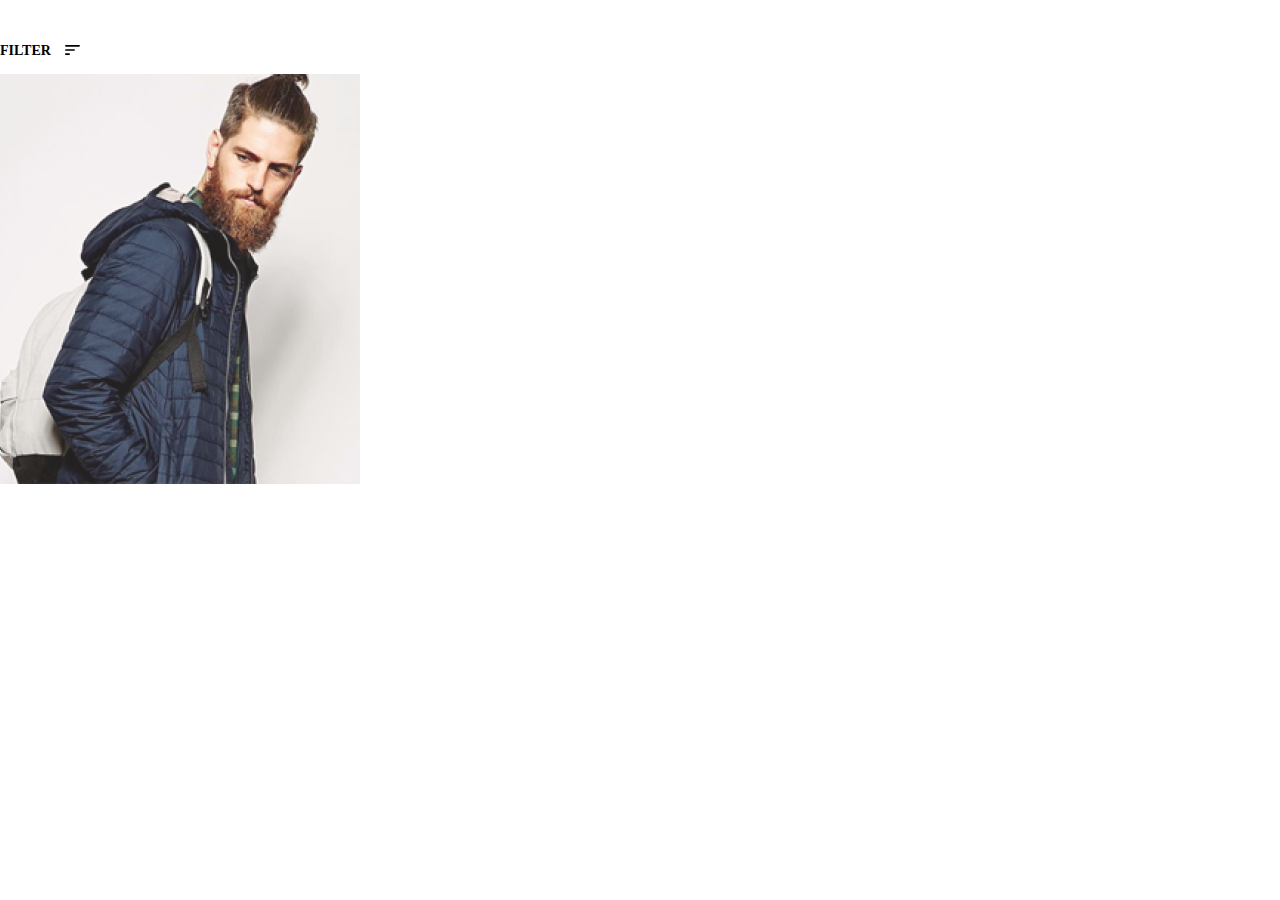
<file: trial.html>
<!DOCTYPE html>
<html lang="en">

<head>
    <meta charset="UTF-8">
    <meta http-equiv="X-UA-Compatible" content="IE=edge">
    <meta name="viewport" content="width=device-width, initial-scale=1.0">
    <title>Trial</title>
    <link rel="preconnect" href="https://fonts.gstatic.com">
    <link href="https://fonts.googleapis.com/css2?family=Lato:wght@300;400;700;900&display=swap" rel="stylesheet">
    <link rel="stylesheet" href="style.css">

</head>

<body>
    <div class="filt_container">
        <div class="s_nd">
            <details class="up_level">
                <summary class="none">FILTER&nbsp;&nbsp;&nbsp; <svg class="filter_none" width="15" height="10"
                        viewBox="0 0 15 10" fill="black" xmlns="http://www.w3.org/2000/svg">
                        <path
                            d="M0.833333 10H4.16667C4.625 10 5 9.625 5 9.16667C5 8.70833 4.625 8.33333 4.16667 8.33333H0.833333C0.375 8.33333 0 8.70833 0 9.16667C0 9.625 0.375 10 0.833333 10ZM0 0.833333C0 1.29167 0.375 1.66667 0.833333 1.66667H14.1667C14.625 1.66667 15 1.29167 15 0.833333C15 0.375 14.625 0 14.1667 0H0.833333C0.375 0 0 0.375 0 0.833333ZM0.833333 5.83333H9.16667C9.625 5.83333 10 5.45833 10 5C10 4.54167 9.625 4.16667 9.16667 4.16667H0.833333C0.375 4.16667 0 4.54167 0 5C0 5.45833 0.375 5.83333 0.833333 5.83333Z" />
                    </svg></summary>
                <details open>
                    <summary class="filter_style_red">CATEGORY</summary>
                    <p class="filter_style_gray">Accessories</p>
                    <p class="filter_style_gray">Bags</p>
                    <p class="filter_style_gray">Denim</p>
                    <p class="filter_style_gray">Hoodies & Sweaters</p>
                    <p class="filter_style_gray">Jackets & Coats</p>
                    <p class="filter_style_gray">Polos</p>
                    <p class="filter_style_gray">Shirts</p>
                    <p class="filter_style_gray">Shoes</p>
                    <p class="filter_style_gray">Sweaters & Knits</p>
                    <p class="filter_style_gray">T-Shirts</p>
                    <p class="filter_style_gray">Tanks</p>
                </details><br>
                <details>
                    <summary class="filter_style_red">BRAND</summary>
                </details><br>
                <details>
                    <summary class="filter_style_red">DESIGNER</summary>
                </details>
            </details>
        </div>
        <img class="card_picture1" src="images/cards/card1.png" alt="card 1">
    </div>


</body>
</file>
<file: style.css>
@charset "UTF-8";
* {
  margin: 0;
  padding: 0;
  -webkit-box-sizing: border-box;
          box-sizing: border-box;
}

.body {
  font-family: "Lato", sans-serif;
}

header {
  background: #222222;
  padding: 18px 0 19px 0;
}

.container {
  max-width: 1140px;
  padding: 0 10px;
  width: 100%;
  margin: 0 auto;
}

.header_wrap {
  display: -webkit-box;
  display: -ms-flexbox;
  display: flex;
  -webkit-box-pack: justify;
      -ms-flex-pack: justify;
          justify-content: space-between;
}

.header_leftside,
.header_rightside {
  display: -webkit-box;
  display: -ms-flexbox;
  display: flex;
  -webkit-box-pack: justify;
      -ms-flex-pack: justify;
          justify-content: space-between;
}

.top_logo {
  padding-right: 41px;
}

.rightlogos:not(:last-child) {
  margin: 0 33px 0 0;
  cursor: pointer;
}

.top {
  background-color: #F1E4E6;
  width: 100%;
  height: 764px;
}

/*страница Главная*/
.top_wrapper {
  max-width: 1140px;
  margin: 0 auto;
  height: 100%;
  background: url(images/Chappie.png) no-repeat -130px bottom;
  background-size: 70%;
  display: -webkit-box;
  display: -ms-flexbox;
  display: flex;
  -webkit-box-pack: end;
      -ms-flex-pack: end;
          justify-content: flex-end;
  -ms-flex-wrap: wrap;
      flex-wrap: wrap;
  -webkit-box-align: center;
      -ms-flex-align: center;
          align-items: center;
}

.text_wrapper {
  margin-right: 50px;
  max-width: 405px;
  border-left: 10px solid #F16D7F;
  padding-left: 16px;
  white-space: nowrap;
  cursor: pointer;
}

.container_on_hover {
  display: none;
}

.text_wrapper:hover ~ .container_on_hover {
  display: block;
}

.top_text {
  font-weight: 900;
  font-size: 48px;
  line-height: 57.6px;
}

.top_text_small {
  font-weight: 700;
  font-size: 32px;
  line-height: 38px;
}

.top_text_decor {
  color: #F16D7F;
  font-weight: 700;
  font-size: 37px;
  line-height: 44px;
}

.first_line {
  display: -webkit-box;
  display: -ms-flexbox;
  display: flex;
  -webkit-box-pack: justify;
      -ms-flex-pack: justify;
          justify-content: space-between;
}

.container_on_hover {
  height: 100%;
}

.on_hover {
  background-color: #FFFFFF;
  display: -webkit-box;
  display: -ms-flexbox;
  display: flex;
  -ms-flex-wrap: wrap;
      flex-wrap: wrap;
  -webkit-box-orient: vertical;
  -webkit-box-direction: normal;
      -ms-flex-direction: column;
          flex-direction: column;
  -webkit-box-pack: justify;
      -ms-flex-pack: justify;
          justify-content: space-between;
  -ms-flex-line-pack: center;
      align-content: center;
  height: 100%;
  min-width: 232px;
  margin-right: -10%;
  padding-top: 5%;
  padding-bottom: 5%;
}

.cross_posit {
  margin-left: 80%;
}

.menu_list {
  font-size: 14px;
  font-weight: 700;
  color: #000000;
  line-height: 3;
}

.submenu_on_hover {
  list-style-type: none;
  color: #F16D7F;
  font-weight: 400;
  font-size: 14px;
  line-height: 3;
}

.text_submenu {
  color: #6F6E6E;
  font-weight: 400;
  font-size: 14px;
  line-height: 2;
  padding-left: 10%;
}

.deals {
  background: #E5E5E5;
  padding-top: 65px;
}

.deals_wrap {
  max-width: 1140px;
  margin: 0 auto;
  display: -webkit-box;
  display: -ms-flexbox;
  display: flex;
  -ms-flex-wrap: wrap;
      flex-wrap: wrap;
  gap: 30px;
}

.block {
  display: -webkit-box;
  display: -ms-flexbox;
  display: flex;
  -ms-flex-wrap: wrap;
      flex-wrap: wrap;
  gap: 30px;
}

.woman {
  background: url(images/Block_woman.png) no-repeat center;
  width: 360px;
  height: 260px;
}

.man {
  background: url(images/Block_man.png) no-repeat center;
  width: 360px;
  height: 260px;
}

.kids {
  background: url(images/Block_kids.png) no-repeat center;
  width: 360px;
  height: 260px;
}

.acsessories {
  background: url(images/Block_lastchild.png) no-repeat center;
  width: 100%;
  height: 180px;
}

.text_sale_woman, .text_sale_man, .text_sale_kids, .text_sale_acsessories {
  font-size: 16px;
  font-weight: 400;
  line-height: 19.2px;
  -webkit-box-pack: center;
      -ms-flex-pack: center;
          justify-content: center;
  text-align: center;
  color: snow;
  padding-top: 105px;
}

.text_sale_woman :hover, .text_sale_man :hover, .text_sale_kids :hover, .text_sale_acsessories :hover {
  background-color: blanchedalmond;
  color: black;
}

.text_sale_woman2, .text_sale_man2, .text_sale_kids2, .text_sale_acsessories2 {
  color: #F16D7F;
}

.text_sale_woman2 :hover, .text_sale_man2 :hover, .text_sale_kids2 :hover, .text_sale_acsessories2 :hover {
  background-color: white;
}

.links {
  text-decoration: none;
}

.product {
  background: #E5E5E5;
  padding-bottom: 95.5px;
}

.product_wrapper {
  max-width: 1140px;
  margin: 0 auto;
  padding-top: 96px;
}

.link_items {
  text-decoration: none;
  text-align: center;
}

.text_items {
  font-weight: 400;
  font-size: 30px;
  line-height: 36px;
  color: #222222;
}

.text_items_smaller {
  font-weight: 400;
  font-size: 14px;
  line-height: 16.8px;
  color: #9F9F9F;
}

.cards_conteiner {
  display: -webkit-box;
  display: -ms-flexbox;
  display: flex;
  -ms-flex-wrap: wrap;
      flex-wrap: wrap;
  -webkit-box-align: start;
      -ms-flex-align: start;
          align-items: flex-start;
  gap: 30px;
  padding-top: 57px;
}

.card {
  width: 360px;
  max-height: 581px;
  background: #F8F8F8;
  -webkit-box-pack: start;
      -ms-flex-pack: start;
          justify-content: flex-start;
  position: relative;
}

.link_goods {
  text-decoration: none;
}

.card_picture {
  width: 360px;
  height: 420px;
  padding-bottom: 25.35px;
  position: relative;
}

.card_picture .first:hover ~ .second[hidden] {
  display: block;
  position: absolute;
  left: 0;
  top: 0;
  z-index: 1;
}

.card_text {
  padding: 25.35px 25px 20px 18px;
  background: #F8F8F8;
}

.name {
  font-weight: 400;
  font-size: 13px;
  color: #000000;
  line-height: 3;
}

.descrip {
  font-weight: 300;
  font-size: 14px;
  color: #5D5D5D;
  line-height: 18px;
  line-height: 1;
}

.price {
  font-weight: 400;
  font-size: 16px;
  color: #F16D7F;
  line-height: 3;
}

.browse {
  border: 1px solid #FF6A6A;
  width: 212px;
  height: 48px;
  font-weight: 400;
  font-size: 16px;
  margin-top: 15%;
  color: #f26376;
}

.browse:hover {
  color: #FFFFFF;
  background-color: #F16D7F;
}

.button_position {
  text-align: center;
}

.link_moregoods {
  text-decoration: none;
}

.advantages {
  width: 100%;
  background: #222224;
  height: 341px;
  display: -webkit-box;
  display: -ms-flexbox;
  display: flex;
  -webkit-box-pack: center;
      -ms-flex-pack: center;
          justify-content: center;
  -ms-flex-line-pack: distribute;
      align-content: space-around;
}

.advantages_wrapper {
  width: 360 px;
  height: 134px;
  margin-top: 104px;
  display: -webkit-box;
  display: -ms-flexbox;
  display: flex;
  -webkit-box-orient: vertical;
  -webkit-box-direction: normal;
      -ms-flex-direction: column;
          flex-direction: column;
  -webkit-box-pack: start;
      -ms-flex-pack: start;
          justify-content: flex-start;
  -webkit-box-align: center;
      -ms-flex-align: center;
          align-items: center;
  -ms-flex-line-pack: start;
      align-content: flex-start;
}

.advantages_img {
  display: inline-block;
}

.advantages_header {
  font-weight: 400;
  font-size: 19.96px;
  color: #FBFBFB;
  width: 117px;
  height: 24px;
  white-space: nowrap;
  padding-top: 16px;
  padding-bottom: 49px;
}

.advantages_text {
  font-weight: 300;
  font-size: 13.97px;
  color: #FBFBFB;
  text-align: center;
  width: 360px;
  height: 34px;
}

.contacts {
  max-width: 100%;
  min-height: 448px;
  background: url(images/footer/background_footer.png) no-repeat;
  background-image: 100%;
}

.text_subscribe {
  font-weight: 700;
  font-size: 24px;
  text-align: center;
  color: #222224;
}

.text_ed {
  font-weight: 400;
  font-size: 18px;
  text-align: center;
  color: #222224;
}

.about_us {
  max-width: 96px;
  min-height: 96px;
}

.section_container {
  display: -webkit-box;
  display: -ms-flexbox;
  display: flex;
  -webkit-box-pack: justify;
      -ms-flex-pack: justify;
          justify-content: space-between;
  padding-top: 97px;
}

.contacts_container {
  display: -webkit-box;
  display: -ms-flexbox;
  display: flex;
  -webkit-box-orient: vertical;
  -webkit-box-direction: normal;
      -ms-flex-direction: column;
          flex-direction: column;
  -webkit-box-align: center;
      -ms-flex-align: center;
          align-items: center;
}

.subscribe_container {
  display: -webkit-box;
  display: -ms-flexbox;
  display: flex;
  -webkit-box-orient: vertical;
  -webkit-box-direction: normal;
      -ms-flex-direction: column;
          flex-direction: column;
  padding-top: 53px;
}

.text_about {
  font-weight: 400;
  font-size: 20px;
  text-align: center;
  padding-top: 30px;
}

.footer_bottom {
  width: 100%;
  min-height: 79px;
  background: #222224;
}

.subscribe:hover {
  background-color: darkgray;
}

.copywrite {
  color: #F8F8F8;
  font-weight: 400;
  font-size: 16px;
  width: 332px;
  height: 19px;
  padding-top: 30px;
  white-space: nowrap;
}

/*страница каталога*/
.new_arrivals {
  width: 100%;
  min-height: 148px;
  background: #F8F3F4;
}

.new_arrivals_container {
  max-width: 1140px;
  width: 100%;
  margin: 0 auto;
  display: -webkit-box;
  display: -ms-flexbox;
  display: flex;
  -webkit-box-pack: justify;
      -ms-flex-pack: justify;
          justify-content: space-between;
  padding: 59px 20px 39px 0;
}

.new_red {
  color: #F16D7F;
}

.header {
  white-space: nowrap;
  font-size: 14px;
  font-weight: 300;
}

.new_arrivals_link {
  font-size: 24px;
  font-weight: 400;
  color: #F16D7F;
}

a {
  text-decoration: none;
  color: #636363;
}

a:hover {
  text-decoration: underline;
}

.goods {
  background: #E5E5E5;
  width: 100%;
  position: relative;
}

.goods_conteiner {
  max-width: 1140px;
  margin: 0 auto;
  display: -webkit-box;
  display: -ms-flexbox;
  display: flex;
  -ms-flex-wrap: wrap;
      flex-wrap: wrap;
  gap: 30px;
}

.placement {
  position: absolute;
  padding-top: 39px;
}

.buttons_list {
  color: #EF5B70;
  background: none;
  font-size: 14px;
  font-weight: 400;
  border: none;
  border-left: 5px solid #F16D7F;
  cursor: pointer;
}

.buttons_list_grey {
  color: #6F6E6E;
  background: none;
  font-size: 14px;
  font-weight: 400;
  border: none;
  border-left: 5px solid #F16D7F;
  cursor: pointer;
}

select {
  -webkit-appearance: none;
  -moz-appearance: none;
  appearance: none;
  background: transparent;
  z-index: 1;
  border: 0;
  display: inline;
  scrollbar-width: none;
  border: none;
  color: #6F6E6E;
  font-weight: 400;
  font-size: 14px;
}

.filter_size {
  width: 360px;
  border: none;
  height: 531px;
  background: #FFFFFF;
  -webkit-box-shadow: 6px 4px 35px 0 #FFFFFF 0, 0, 0, 0, 21;
          box-shadow: 6px 4px 35px 0 #FFFFFF 0, 0, 0, 0, 21;
  padding: 17px 0 0 17px;
}

.filter_container {
  display: -webkit-box;
  display: -ms-flexbox;
  display: flex;
  gap: 11px;
  -webkit-box-align: center;
      -ms-flex-align: center;
          align-items: center;
  color: #EF5B70;
}

.filter_text {
  font-weight: 600;
  font-size: 14px;
}

.placement_search_tool {
  padding-top: 39px;
  padding-left: 390px;
  border: none;
}

.search_text {
  color: #6F6E6E;
  font-weight: 400;
  font-size: 14px;
  border: none;
}

.search_container {
  display: -webkit-inline-box;
  display: -ms-inline-flexbox;
  display: inline-flex;
  border: none;
}

.search_tool_size {
  border: none;
}

.arrow_logo {
  padding-top: 5px;
}

.placement_size_tool {
  border: none;
  margin: 0;
  display: -webkit-inline-box;
  display: -ms-inline-flexbox;
  display: inline-flex;
}

.search_size_wrapper {
  display: inline;
}

.tools {
  display: -webkit-box;
  display: -ms-flexbox;
  display: flex;
  -webkit-box-pack: first baseline;
      -ms-flex-pack: first baseline;
          justify-content: first baseline;
  -webkit-box-align: baseline;
      -ms-flex-align: baseline;
          align-items: baseline;
}

/*страница продакт*/
.slider {
  width: 100%;
  background-color: #f7F7F7;
  max-height: 777px;
}

.slider_container {
  width: 100%;
  display: -webkit-box;
  display: -ms-flexbox;
  display: flex;
  position: relative;
  -webkit-box-pack: justify;
      -ms-flex-pack: justify;
          justify-content: space-between;
  -webkit-box-align: center;
      -ms-flex-align: center;
          align-items: center;
}

.btn {
  width: 47px;
  height: 47px;
  border: none;
  -webkit-box-align: center;
      -ms-flex-align: center;
          align-items: center;
}

.btn_left:hover, .btn_right:hover {
  fill: #F16D7F;
  position: absolute;
  -webkit-box-align: center;
      -ms-flex-align: center;
          align-items: center;
}

.btn_left, .btn_right {
  position: absolute;
  -webkit-box-align: center;
      -ms-flex-align: center;
          align-items: center;
}

.product__about {
  background: #FFFFFF;
  max-width: 1141px;
  margin: -50px auto 0 auto;
  border: 1px solid #C4C4C4;
  padding-bottom: 64.5px;
}

.product__about h3 {
  font-weight: 300;
  font-size: 14px;
  color: #F16D7F;
  text-align: center;
  line-height: 17px;
}

.product__about hr {
  margin: auto;
  line-height: 20px;
}

.product__about h2 {
  font-weight: 300;
  font-size: 18px;
  color: #4D4D4D;
  text-align: center;
  line-height: 21px;
}

.product__about p {
  text-align: center;
  font-weight: 300;
  font-size: 14px;
  color: #5E5E5E;
}

.product__about h1 {
  font-weight: 300;
  font-size: 24px;
  color: #EF5B70;
  text-align: center;
}

.filter_wrapper {
  display: -webkit-box;
  display: -ms-flexbox;
  display: flex;
  -ms-flex-pack: distribute;
      justify-content: space-around;
  -ms-flex-item-align: center;
      align-self: center;
  max-width: 374px;
  -webkit-box-sizing: border-box;
          box-sizing: border-box;
  margin: auto;
}

.filter__section summary {
  font-weight: 400;
  font-size: 14px;
  color: #6F6E6E;
  display: block;
}

.filter__section ::-webkit-details-marker {
  display: none;
}

.add__tocart {
  text-align: center;
  -ms-flex-line-pack: center;
      align-content: center;
  display: block;
  margin: 0 auto;
}

.add__tocart button {
  color: #f26376;
  border: 1px solid #FF6A6A;
  width: 212px;
  height: 48px;
  font-weight: 400;
  font-size: 18px;
  margin-top: 48.5px;
}

.product_cards {
  display: -webkit-box;
  display: -ms-flexbox;
  display: flex;
  -webkit-box-align: center;
      -ms-flex-align: center;
          align-items: center;
  -webkit-box-pack: center;
      -ms-flex-pack: center;
          justify-content: center;
  padding-bottom: 128px;
}

.body {
  font-family: 'Lato', sans-serif;
}

header {
  background: #222222;
  padding: 18px 0 19px 0;
}

.container {
  max-width: 1140px;
  padding: 0 10px;
  width: 100%;
  margin: 0 auto;
}

.header_wrap {
  display: -webkit-box;
  display: -ms-flexbox;
  display: flex;
  -webkit-box-pack: justify;
      -ms-flex-pack: justify;
          justify-content: space-between;
}

.header_leftside,
.header_rightside {
  display: -webkit-box;
  display: -ms-flexbox;
  display: flex;
  -webkit-box-pack: justify;
      -ms-flex-pack: justify;
          justify-content: space-between;
}

.top_logo {
  padding-right: 41px;
}

.rightlogos:not(:last-child) {
  margin: 0 33px 0 0;
}

.intro_cart {
  background-color: #F8F3F4;
  max-height: 148px;
}

.intro_cart_text {
  color: #F16D7F;
  font-weight: 400;
  font-size: 24px;
  padding: 60px 0 60px 0;
}

.cart_cards_form {
  background-color: white;
  padding-bottom: 128.5px;
}

.padding {
  padding-top: 96px;
}

.cart_card {
  max-width: 652px;
  max-height: 306px;
  display: -webkit-box;
  display: -ms-flexbox;
  display: flex;
  -webkit-box-pack: justify;
      -ms-flex-pack: justify;
          justify-content: space-between;
  -ms-flex-wrap: wrap;
      flex-wrap: wrap;
  background-color: white;
  -webkit-box-shadow: 0.4em 0.4em 5px rgba(122, 122, 122, 0.5);
          box-shadow: 0.4em 0.4em 5px rgba(122, 122, 122, 0.5);
}

.cart_card__text {
  padding-right: 80px;
}

.cart_card__text h2 {
  font-weight: 400;
  font-size: 24px;
  line-height: 30px;
  color: #222222;
  padding-top: 22px;
  margin-bottom: 1em;
}

.cart_card__text p {
  font-weight: 400;
  font-size: 22px;
  color: #575757;
  line-height: 26.4px;
  margin-top: 0.1em;
  margin-bottom: 0.5em;
}

.cart_card__text span {
  color: #F16D7F;
}

.buttons_container {
  width: 652px;
  padding-top: 72.5px;
  display: -webkit-box;
  display: -ms-flexbox;
  display: flex;
  -webkit-box-pack: justify;
      -ms-flex-pack: justify;
          justify-content: space-between;
}

.button_decor {
  width: 235px;
  height: 50px;
  background-color: #FFFFFF;
  font-weight: 300;
  font-size: 14px;
  color: #000000;
  border: 1px solid #a4a4a4;
}

.button_decor--short {
  width: 101.4px;
  height: 35px;
  background-color: #FFFFFF;
}

fieldset {
  border: 0 none;
}

label {
  font-weight: 300;
  font-size: 16px;
  color: #222222;
}

.total {
  max-width: 360px;
  max-height: 214px;
  background-color: #f5f3f3;
  padding-top: 39px;
  padding-right: 42px;
  padding-left: 42px;
  padding-bottom: 40px;
}

.total p {
  font-weight: 400;
  font-size: 11px;
  color: #4a4a4a;
  margin-bottom: 1em;
  text-align: right;
  padding-right: 5px;
}

.total .bigtext {
  margin-top: 1em;
  font-weight: 700;
  font-size: 16px;
  color: #222222;
  text-align: right;
  padding-right: 5px;
}

.total .bigtext span {
  color: #f16D7F;
}

.placement {
  display: -webkit-box;
  display: -ms-flexbox;
  display: flex;
  -webkit-box-pack: justify;
      -ms-flex-pack: justify;
          justify-content: space-between;
}

.padding_form {
  padding-top: 113px;
  padding-bottom: 51.7px;
}

.adress {
  height: 45px;
  padding-left: 16.7px;
}

.button_red {
  background-color: #f26e80;
  color: #FFFFFF;
  font-weight: 300;
  font-size: 16px;
  width: 273px;
  height: 50px;
}

.contacts {
  width: 100%;
  height: 448px;
  background: url(images/footer/background_footer.png) no-repeat;
  background-size: 100%;
}

.form_subscribe {
  height: 49px;
}

.subscribe_style {
  display: -webkit-box;
  display: -ms-flexbox;
  display: flex;
  -webkit-box-pack: center;
      -ms-flex-pack: center;
          justify-content: center;
  height: 49px;
  padding-top: 32px;
}

.enter_email {
  padding: 16px 10px;
  height: 49px;
  border-radius: 45px 0 0 45px;
  border: none;
  background-color: #E1E1E1;
}

.enter_email::-webkit-input-placeholder {
  font-weight: 400;
  font-size: 14px;
  color: #222224;
}

.enter_email:-ms-input-placeholder {
  font-weight: 400;
  font-size: 14px;
  color: #222224;
}

.enter_email::-ms-input-placeholder {
  font-weight: 400;
  font-size: 14px;
  color: #222224;
}

.enter_email::placeholder {
  font-weight: 400;
  font-size: 14px;
  color: #222224;
}

.subscribe {
  font-weight: 400;
  font-size: 14px;
  border: none;
  color: #FFFFFF;
  line-height: 49px;
  border-radius: 0 45px 45px 0;
  background-color: #F16D7F;
  width: 100px;
  height: 49px;
}

.text_subscribe {
  font-weight: 700;
  font-size: 24px;
  text-align: center;
  color: #222224;
}

.text_ed {
  font-weight: 400;
  font-size: 18px;
  text-align: center;
  color: #222224;
}

.about_us {
  width: 96px;
  height: 96px;
}

.width_container {
  max-width: 1140px;
  margin: 0 auto;
}

.section_container {
  display: -webkit-box;
  display: -ms-flexbox;
  display: flex;
  -webkit-box-pack: justify;
      -ms-flex-pack: justify;
          justify-content: space-between;
  -webkit-box-align: center;
      -ms-flex-align: center;
          align-items: center;
  padding-top: 97px;
}

.contacts_container {
  display: -webkit-box;
  display: -ms-flexbox;
  display: flex;
  -webkit-box-orient: vertical;
  -webkit-box-direction: normal;
      -ms-flex-direction: column;
          flex-direction: column;
  -webkit-box-align: center;
      -ms-flex-align: center;
          align-items: center;
  -webkit-transition: all 0.7s linear;
  transition: all 0.7s linear;
}

.contacts_container :hover {
  -webkit-transform: scale(1.5);
          transform: scale(1.5);
}

.subscribe_container {
  display: -webkit-box;
  display: -ms-flexbox;
  display: flex;
  -webkit-box-orient: vertical;
  -webkit-box-direction: normal;
      -ms-flex-direction: column;
          flex-direction: column;
  padding-top: 53px;
}

.text_about {
  font-weight: 400;
  font-size: 20px;
  text-align: center;
  padding-top: 30px;
}

.footer_bottom {
  width: 100%;
  height: 79px;
  background: #222224;
}

.copywrite {
  color: #F8F8F8;
  font-weight: 400;
  font-size: 16px;
  width: 332px;
  height: 19px;
  padding-top: 30px;
  white-space: nowrap;
}

.socials {
  display: -webkit-box;
  display: -ms-flexbox;
  display: flex;
  -webkit-box-pack: end;
      -ms-flex-pack: end;
          justify-content: flex-end;
  height: 79px;
}

.socials :hover {
  background-color: #F16D7E;
}

.btn_socials {
  background-color: #FFFFFF;
  width: 32px;
  height: 32px;
}

.facebook:hover, .insta:hover, .pint:hover, .twit:hover {
  fill: #FFFFFF;
}

.bottom_container {
  max-width: 1140px;
  margin: 0 auto;
}

/*страница регистрации*/
.join_now {
  font-weight: 400;
  font-size: 14px;
  border: none;
  color: #FFFFFF;
  line-height: 49px;
  background-color: #F16D7F;
  width: 167px;
  -webkit-transition: all 0.3s ease;
  transition: all 0.3s ease;
}

.join_now:hover {
  background-color: gray;
  -webkit-box-shadow: inset 0 0 0 5px yellowgreen;
          box-shadow: inset 0 0 0 5px yellowgreen;
  -webkit-transform: scale(2);
          transform: scale(2);
}

.container_right {
  padding-top: 64px;
  -webkit-transition: all 2s ease;
  transition: all 2s ease;
}

.container_right h1, .container_right p {
  color: #000000;
  font-weight: 300;
  font-size: 24px;
  line-height: 1,5em;
}

.container_right:hover {
  -webkit-transform: rotate(-360deg);
  transform: rotate(-360deg);
}

.container_left {
  padding-top: 64px;
  padding-bottom: 96px;
}

.container_left legend {
  color: #222222;
  font-weight: 300;
  font-size: 16px;
}

.container_left p {
  color: #B1B1B1;
}

/*стиль для фильтра*/
.none {
  font-weight: 600;
  font-size: 14px;
  line-height: 1.2em;
  color: #000000;
  padding-bottom: 4%;
  list-style: none;
  padding-top: 3%;
}

.none:hover {
  color: #EF5B70;
}

.filter_none:hover {
  fill: #EF5B70;
}

.filter_style_red {
  color: #EF5B70;
  font-weight: 400;
  font-size: 14px;
  line-height: 1em;
  border-left: solid 5px #EF5B70;
  padding-left: 1%;
  list-style: none;
}

.filter_style_gray {
  color: #6f6E6E;
  font-weight: 400;
  font-size: 14px;
  line-height: 2em;
  padding-left: 4%;
  list-style: none;
}

.up_level {
  position: relative;
  z-index: 1;
  background-color: #FFFFFF;
}

.filt_container {
  position: relative;
}

.card_picture1 {
  width: 360px;
  height: 420px;
  position: relative;
  margin-top: 5%;
}

.s_nd {
  width: 360px;
  height: 500px;
  background-color: #FFFFFF;
  position: absolute;
  padding-top: 2.5%;
}
/*# sourceMappingURL=style.css.map */
</file>
